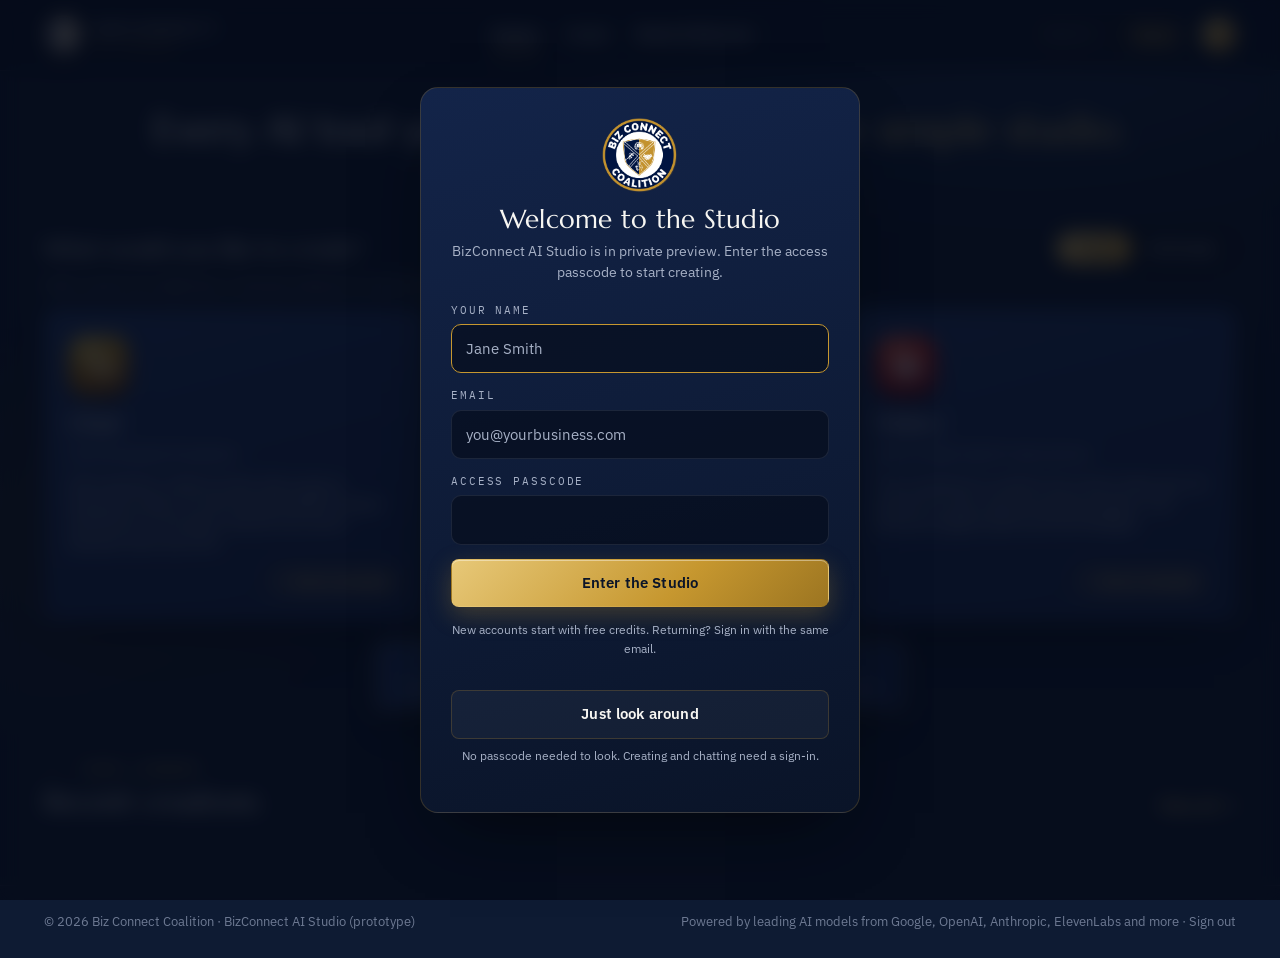
<file: docs/index.html>
<!DOCTYPE html>
<html lang="en">
<head>
<meta charset="utf-8">
<meta name="viewport" content="width=device-width, initial-scale=1">
<title>AI Studio</title>
<meta name="description" content="">
<link rel="preconnect" href="https://fonts.googleapis.com"><link rel="preconnect" href="https://fonts.gstatic.com" crossorigin>
<link rel="stylesheet" href="assets/app.css">
<script src="brand.js"></script>
</head>
<body>
<main>
  <section class="hero wrap">
    <span class="eyebrow" data-brand="hero.eyebrow"></span>
    <h1 data-brand-html="hero.titleHtml"></h1>
    <p class="lead" data-brand="hero.lead"></p>
  </section>

  <section class="wrap">
    <div class="section-head pick-head">
      <h2>What would you like to create?</h2>
      <div class="mode-toggle" id="mode-toggle" role="group" aria-label="How many tools to show"></div>
    </div>
    <p class="hover-hint" id="hover-hint"></p>
    <div class="cards" id="cards"></div>
    <div class="more-tools" id="more-tools"></div>
  </section>

  <section class="wrap" id="recent-wrap" style="margin-top:40px">
    <div class="section-head"><div><span class="eyebrow">Your library</span><h2 style="margin-top:8px">Recent creations</h2></div><a class="linkish" href="account.html#history">View all →</a></div>
    <div class="history" id="recent"></div>
    <p class="muted hidden" id="recent-empty" style="font-size:14px">Nothing yet. Your images, videos, voiceovers and documents will appear here.</p>
  </section>
</main>
<script src="assets/studios.js"></script>
<script src="assets/app.js"></script>
<script src="assets/mic.js"></script>
<script src="assets/controls.js"></script>
<script src="assets/previews.js"></script>
<script src="assets/preview.js"></script>
<script src="assets/home.js"></script>
</body>
</html>
</file>
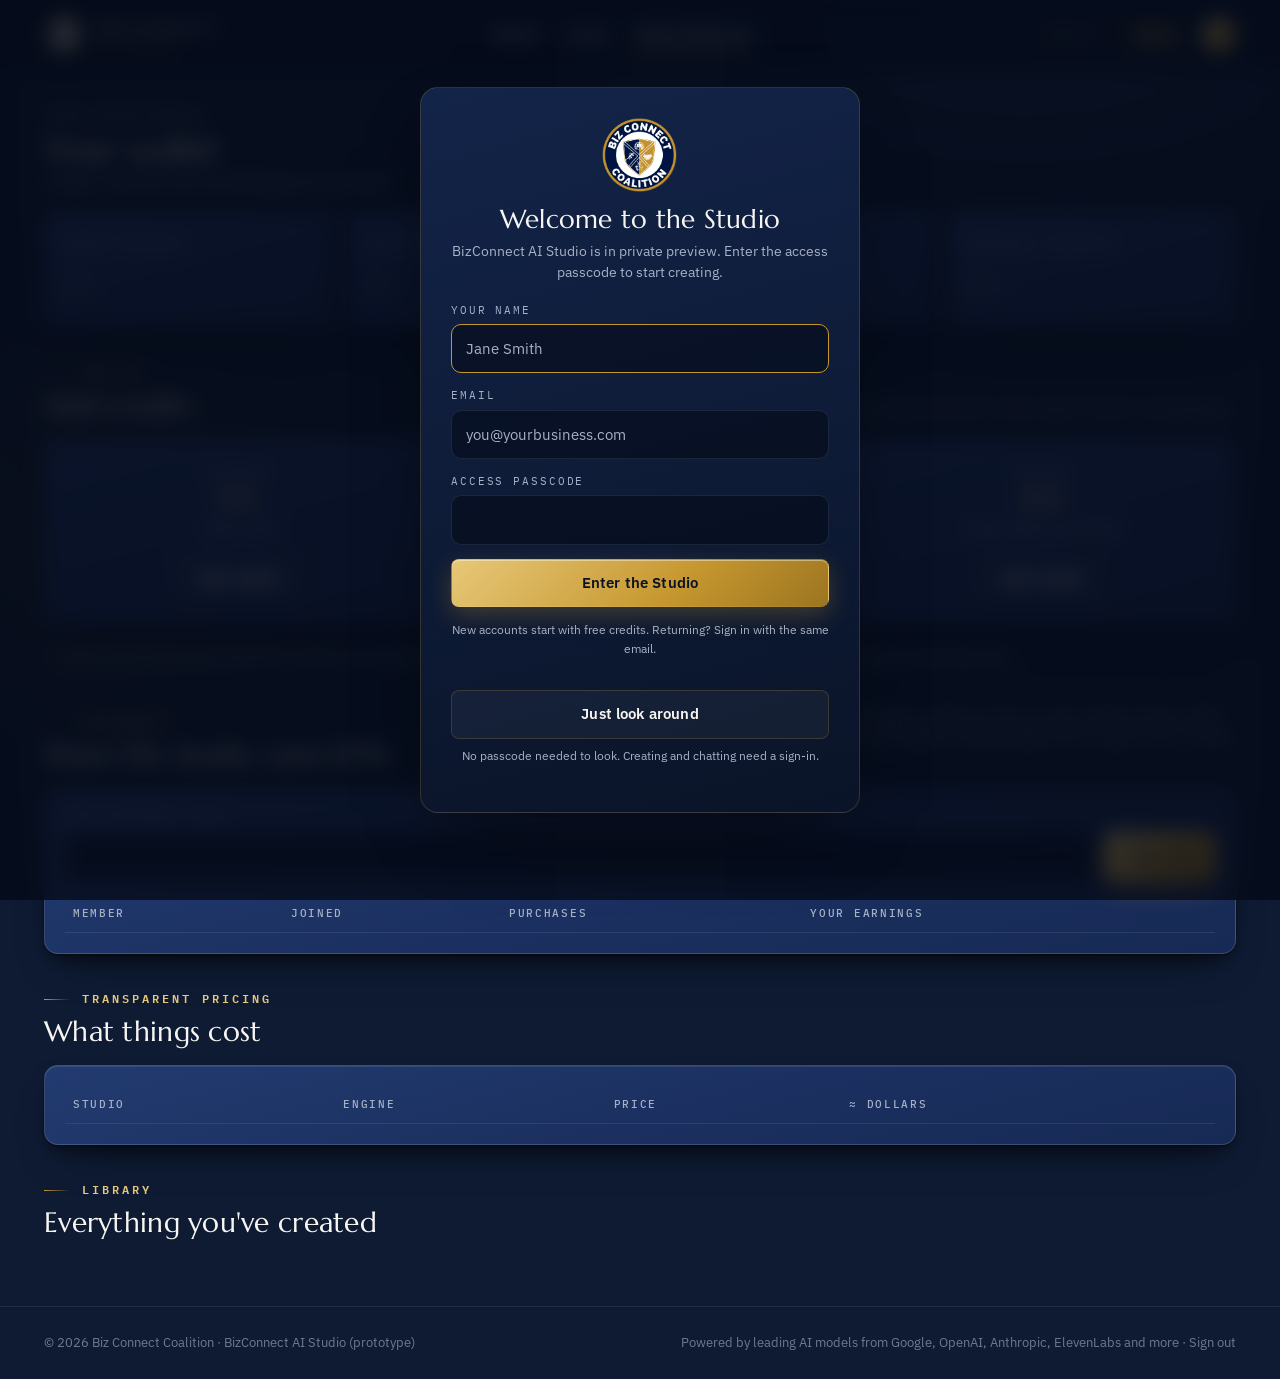
<file: docs/account.html>
<!DOCTYPE html>
<html lang="en">
<head>
<meta charset="utf-8">
<meta name="viewport" content="width=device-width, initial-scale=1">
<title>Wallet &amp; Referrals</title>
<link rel="preconnect" href="https://fonts.googleapis.com"><link rel="preconnect" href="https://fonts.gstatic.com" crossorigin>
<link rel="stylesheet" href="assets/app.css">
<script src="brand.js"></script>
</head>
<body>
<main class="wrap">
  <div class="studio-head"><div><div class="crumbs"><a href="index.html">Studios</a> / Wallet &amp; Referrals</div><h1 id="hello">Your wallet</h1><p class="muted">Credits, referrals and everything you've created.</p></div></div>

  <div class="stats">
    <div class="stat"><span>Credit balance</span><b data-credits>—</b></div>
    <div class="stat"><span>Credits used</span><b id="st-used">—</b></div>
    <div class="stat"><span>People referred</span><b id="st-refs">—</b></div>
    <div class="stat"><span>Referral earnings</span><b id="st-earn">—</b></div>
  </div>

  <div class="section-head" id="topup"><div><span class="eyebrow">Top up</span><h2 style="margin-top:8px">Add credits</h2></div><p class="muted" style="font-size:14px">1 credit = $0.01. Credits never expire and work in every studio. There's no subscription.</p></div>
  <div class="packs">
    <div class="pack"><span class="label">Starter</span><h3>$10</h3><p>1,000 credits</p><button class="btn btn-ghost" data-pack="starter">Add credits</button></div>
    <div class="pack" style="border-color:var(--accent)"><span class="label" style="color:var(--accent-hi)">Most popular</span><h3>$25</h3><p>2,750 credits (10% bonus)</p><button class="btn btn-primary" data-pack="pro">Add credits</button></div>
    <div class="pack"><span class="label">Studio</span><h3>$50</h3><p>6,000 credits (20% bonus)</p><button class="btn btn-ghost" data-pack="studio">Add credits</button></div>
  </div>
  <p class="notice" style="margin-top:12px">Preview mode: these buttons add demo credits so the wallet and referral payouts can be tested. No card is charged. A real checkout (e.g. Stripe) would plug in here.</p>

  <div class="section-head"><div><span class="eyebrow">Referrals</span><h2 style="margin-top:8px">Share the studio, earn <span id="share-pct">10%</span></h2></div><p class="muted" style="font-size:14px;max-width:460px">When someone signs up with your link, you earn a share of every credit pack they buy. You're paid on real purchases only: no pay-to-join, no fees to qualify.</p></div>
  <div class="panel stack">
    <div class="field"><label>Your referral link</label><div class="copybox"><input class="input" id="reflink" readonly><button class="btn btn-primary" id="copyref">Copy link</button></div></div>
    <table class="t"><thead><tr><th>Member</th><th>Joined</th><th>Purchases</th><th>Your earnings</th></tr></thead><tbody id="refrows"></tbody></table>
    <p class="muted hidden" id="ref-empty" style="font-size:14px" data-brand="referral.empty"></p>
  </div>

  <div class="section-head"><div><span class="eyebrow">Transparent pricing</span><h2 style="margin-top:8px">What things cost</h2></div></div>
  <div class="panel"><table class="t"><thead><tr><th>Studio</th><th>Engine</th><th>Price</th><th>≈ Dollars</th></tr></thead><tbody id="prices"></tbody></table></div>

  <div class="section-head" id="history"><div><span class="eyebrow">Library</span><h2 style="margin-top:8px">Everything you've created</h2></div></div>
  <div class="history" id="all"></div>
  <p class="muted hidden" id="all-empty" style="font-size:14px">Nothing yet. Pick a studio to get started.</p>
</main>
<script src="assets/studios.js"></script>
<script src="assets/app.js"></script>
<script src="assets/mic.js"></script>
<script src="assets/account.js"></script>
</body>
</html>
</file>
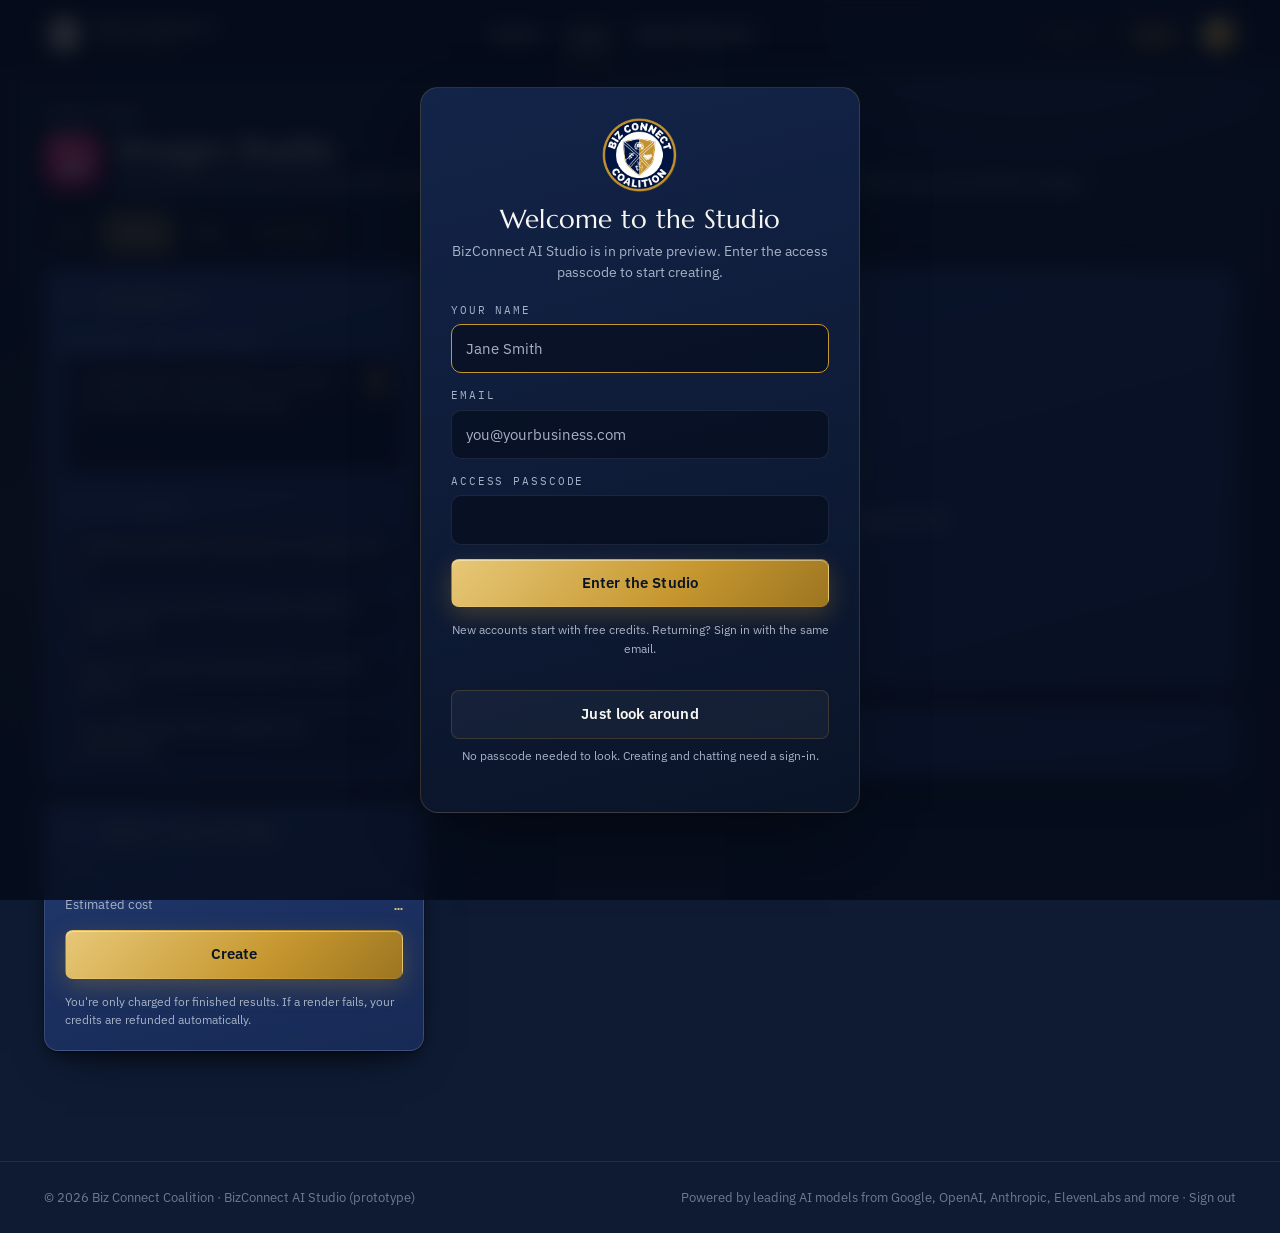
<file: docs/studio.html>
<!DOCTYPE html>
<html lang="en">
<head>
<meta charset="utf-8">
<meta name="viewport" content="width=device-width, initial-scale=1">
<title>Studio</title>
<link rel="preconnect" href="https://fonts.googleapis.com"><link rel="preconnect" href="https://fonts.gstatic.com" crossorigin>
<link rel="stylesheet" href="assets/app.css">
<script src="brand.js"></script>
</head>
<body>
<main class="wrap">
  <div class="studio-head">
    <div>
      <div class="crumbs"><a href="index.html">Studios</a> / <span id="crumb"></span></div>
      <div class="t"><span class="ico" id="s-ico"></span><div><h1 id="s-name"></h1><p class="muted" id="s-tag"></p></div></div>
    </div>
    <div class="seg" id="switcher" aria-label="Switch studio"></div>
  </div>
  <div class="studio-grid">
    <aside>
      <form class="panel stack" id="create">
        <h4>1 · Describe it</h4>
        <div class="field" id="prompt-field"></div>
        <div>
          <span class="label">Try an example</span>
          <div class="chips" id="examples"></div>
        </div>
      </form>
      <div class="panel stack">
        <h4>2 · Choose your options</h4>
        <div id="controls" class="stack"></div>
        <div class="cost-line"><span>Estimated cost</span><span><b id="cost">…</b> <span class="muted" id="cost-usd"></span></span></div>
        <button class="btn btn-primary" id="go" form="create" type="submit">Create</button>
        <p class="muted" style="font-size:12px">You're only charged for finished results. If a render fails, your credits are refunded automatically.</p>
      </div>
    </aside>
    <section>
      <div class="panel stage" id="stage">
        <div class="stage-empty" id="empty"><div><div class="ico" id="empty-ico"></div><p id="empty-msg">Your creation will appear here.</p></div></div>
      </div>
      <div class="panel" id="hist-panel">
        <h4>Your history</h4>
        <div class="history" id="history"></div>
        <p class="muted hidden" id="hist-empty" style="font-size:14px">Nothing here yet. Everything you create in this studio is saved here.</p>
      </div>
    </section>
  </div>
</main>
<script src="assets/studios.js"></script>
<script src="assets/app.js"></script>
<script src="assets/mic.js"></script>
<script src="assets/controls.js"></script>
<script src="assets/studio-page.js"></script>
</body>
</html>
</file>
<file: docs/assets/app.css>
/* ============================================================
   AI STUDIO — shared design system (all brands)
   Colours, fonts and radii come from the active brand's brand.css
   (docs/brands/<id>/brand.css). Never put a brand colour in this file:
   use var(--accent), var(--bg-900), rgba(var(--accent-rgb),.2) etc.
   ============================================================ */
*{margin:0;padding:0;box-sizing:border-box}
html{scroll-behavior:smooth}
body{font-family:var(--sans);background:var(--bg-900);color:var(--text);line-height:1.55;-webkit-font-smoothing:antialiased;min-height:100vh;overflow-x:hidden}
body::before{content:"";position:fixed;inset:0;pointer-events:none;z-index:0;
  background:radial-gradient(55% 40% at 80% 0%,rgba(var(--bg-600-rgb),.55),transparent 70%),radial-gradient(40% 35% at 5% 60%,rgba(var(--accent-rgb),.08),transparent 70%)}
h1,h2,h3{font-family:var(--serif);font-weight:400;line-height:1.12;letter-spacing:.01em}
a{color:inherit;text-decoration:none}
img,video{max-width:100%;display:block}
button,input,textarea,select{font:inherit;color:inherit}
::selection{background:var(--accent);color:var(--bg-950)}
:focus-visible{outline:2px solid var(--accent-hi);outline-offset:3px;border-radius:3px}
.wrap{max-width:var(--maxw);margin:0 auto;padding:0 24px;position:relative;z-index:1}
.hidden{display:none!important}
.muted{color:var(--slate)}
.eyebrow{font-family:var(--mono);font-size:11.5px;font-weight:600;letter-spacing:.26em;text-transform:uppercase;color:var(--accent-hi);display:inline-flex;align-items:center;gap:12px}
.eyebrow::before{content:"";width:26px;height:1px;background:linear-gradient(90deg,var(--accent),transparent)}
.kicker{font-family:var(--serif-2);font-style:italic;font-weight:500;color:var(--accent-hi)}

/* ---------- buttons ---------- */
.btn{display:inline-flex;align-items:center;justify-content:center;gap:9px;font-weight:600;font-size:14.5px;padding:12px 22px;border-radius:8px;cursor:pointer;border:1px solid transparent;transition:transform .25s,box-shadow .25s,background .25s,border-color .25s,opacity .2s;white-space:nowrap;letter-spacing:.01em}
.btn:disabled{opacity:.5;cursor:not-allowed;transform:none!important}
.btn-primary{background:linear-gradient(135deg,var(--accent-hi),var(--accent) 60%,var(--accent-deep));color:var(--bg-950);box-shadow:0 8px 24px rgba(var(--accent-rgb),.28),inset 0 1px 0 rgba(255,255,255,.4)}
.btn-primary:hover:not(:disabled){transform:translateY(-2px);box-shadow:0 14px 34px rgba(var(--accent-rgb),.4)}
.btn-ghost{background:rgba(var(--text-rgb),.04);border-color:var(--line);color:var(--text)}
.btn-ghost:hover:not(:disabled){border-color:var(--accent-hi);background:rgba(var(--accent-rgb),.1)}
.btn-sm{padding:8px 14px;font-size:13px}
.btn svg{width:16px;height:16px}
.linkish{color:var(--accent-hi);font-weight:600;display:inline-flex;align-items:center;gap:6px;cursor:pointer;background:none;border:none}
.linkish:hover{text-decoration:underline}

/* ---------- header ---------- */
header.top{position:sticky;top:0;z-index:40;background:rgba(var(--bg-950-rgb),.82);backdrop-filter:blur(16px) saturate(140%);border-bottom:1px solid var(--line-soft)}
.nav{display:flex;align-items:center;justify-content:space-between;height:70px;gap:18px}
.brand{display:flex;align-items:center;gap:12px}
.brand img{width:40px;height:40px;filter:drop-shadow(0 3px 8px rgba(0,0,0,.4))}
.brand-word{display:flex;flex-direction:column;line-height:1}
.brand-word b{font-family:var(--serif);font-weight:400;font-size:16px;letter-spacing:.14em}
.brand-word span{font-family:var(--mono);font-size:9.5px;letter-spacing:.32em;color:var(--accent);text-transform:uppercase;margin-top:5px}
.nav-links{display:flex;gap:26px}
.nav-links a{font-size:14px;color:var(--text-dim);font-weight:500;position:relative;padding:4px 0}
.nav-links a::after{content:"";position:absolute;left:0;bottom:-3px;width:0;height:1.5px;background:var(--accent-hi);transition:width .3s}
.nav-links a:hover::after,.nav-links a.active::after{width:100%}
.nav-links a.active{color:var(--text)}
.nav-right{display:flex;align-items:center;gap:12px}
.wallet-chip{display:flex;align-items:center;gap:10px;border:1px solid var(--line);border-radius:100px;padding:6px 6px 6px 14px;background:rgba(var(--bg-950-rgb),.6)}
.wallet-chip .lbl{font-family:var(--mono);font-size:10px;letter-spacing:.18em;color:var(--slate);text-transform:uppercase}
.wallet-chip b{font-family:var(--mono);color:var(--accent-hi);font-size:14px}
.wallet-chip a{white-space:nowrap;font-size:12px;font-weight:600;background:rgba(var(--accent-rgb),.16);color:var(--accent-hi);border-radius:100px;padding:5px 11px}
.user-dot{width:34px;height:34px;border-radius:50%;display:grid;place-items:center;background:linear-gradient(135deg,var(--accent-hi),var(--accent-deep));color:var(--bg-950);font-weight:700;font-size:13px;cursor:pointer;border:none}

/* ---------- hero ---------- */
.hero{padding:26px 24px 0;text-align:center}
.hero .eyebrow:empty{display:none}
.hero h1{font-size:clamp(28px,3.2vw,40px);margin:0 0 8px;text-wrap:balance}
.hero .eyebrow + h1{margin-top:10px}
.hero h1 em{font-style:normal;color:var(--accent-hi)}
.hero p.lead{font-size:16px;color:var(--text-dim);max-width:760px;margin:0 auto;text-wrap:balance}
.ask-bar{max-width:760px;margin:30px auto 0;display:flex;gap:10px;background:rgba(var(--bg-950-rgb),.75);border:1px solid var(--line);border-radius:14px;padding:8px;box-shadow:var(--shadow-md)}
.ask-bar input{flex:1;background:none;border:none;outline:none;font-size:16px;padding:10px 12px;color:var(--text)}
.ask-bar input::placeholder{color:var(--slate-dim)}

/* ---------- studio cards ---------- */
.section-head{display:flex;align-items:end;justify-content:space-between;gap:20px;margin:28px 0 18px;flex-wrap:wrap}
.section-head h2{font-size:28px}
.pick-head{align-items:center;margin:20px 0 8px}
.pick-head h2{font-size:22px}
.cards{display:grid;grid-template-columns:repeat(5,1fr);gap:14px;grid-auto-flow:dense}
.card{background:var(--card);border:1px solid var(--card-border,var(--line-soft));box-shadow:var(--shadow-card,none);border-radius:var(--r);padding:20px 18px 18px;cursor:pointer;transition:transform .25s,border-color .25s,box-shadow .25s;position:relative;display:flex;flex-direction:column;gap:10px;min-height:178px;text-align:left}
.card:hover{transform:translateY(-3px);border-color:var(--card-border-hover,var(--line));box-shadow:var(--shadow-card-hover,var(--shadow-md))}
.card.open{border-color:var(--accent);box-shadow:0 0 0 1px var(--accent),var(--shadow-card-hover,var(--shadow-md))}
.card .ico{width:44px;height:44px;border-radius:12px;display:grid;place-items:center;border:1px solid var(--line);background:rgba(var(--accent-rgb),.08);color:var(--accent-hi)}
.card .ico svg{width:22px;height:22px}
/* studio icon tiles: each studio's own color (--h from studios.js); a brand tunes them with --ico-sat (0 grey … 1 vivid) and --ico-l (lightness, 1 = normal) */
.ico.tile,.studio-head .ico.tile{--s:calc(var(--ico-sat,1)*var(--ts,1));--L:calc(var(--ico-l,1)*var(--tl,1));--ico-bg:hsl(calc(var(--h,220) + 3) calc(83%*var(--s)) calc(44%*var(--L)));background-color:hsl(220 50% 35%);width:52px;height:52px;border-radius:15px;color:#fff;
  border:1px solid hsl(calc(var(--h,220) + 8) calc(85%*var(--s)) 72% / .5);
  background:radial-gradient(90% 55% at 30% 0%,rgba(255,255,255,.28),rgba(255,255,255,0) 70%),
    linear-gradient(160deg,hsl(calc(var(--h,220) + 10) calc(88%*var(--s)) calc(51%*var(--L))) 0%,hsl(var(--h,220) calc(80%*var(--s)) calc(39%*var(--L))) 52%,hsl(calc(var(--h,220) - 12) calc(85%*var(--s)) calc(24%*var(--L))) 100%);
  box-shadow:inset 0 1px 0 rgba(255,255,255,.38),inset 0 -10px 16px -10px rgba(0,0,0,.45),0 6px 14px -4px rgba(0,0,0,.55),0 2px 4px rgba(0,0,0,.3)}
.ico.tile svg{width:30px;height:30px;filter:drop-shadow(0 1px 1.5px rgba(0,0,0,.35))}
.art .l{fill:none;stroke:currentColor;stroke-width:1.9;stroke-linecap:round;stroke-linejoin:round}
.art .d{fill:rgba(255,255,255,.3)}
.art .k{fill:#fff}
.art .w{fill:rgba(255,255,255,.85)}
.art .o{opacity:.55}
.art .p{fill:var(--ico-bg)}
@media (forced-colors:active){.art .k,.art .w{fill:CanvasText}.art .d{fill:none}.art .p{fill:Canvas;stroke:Canvas!important}.ico.tile svg{filter:none}.art .o{opacity:1}}
.card h3{font-size:19px;margin-top:4px}
.card p{font-size:13px;color:var(--card-muted,var(--slate));line-height:1.45}
.card .price{margin-top:auto;font-family:var(--mono);font-size:11px;letter-spacing:.06em;color:var(--accent-hi)}
.quick{grid-column:1/-1;background:var(--card);border:1px solid var(--accent);border-radius:var(--r);padding:22px;box-shadow:var(--shadow-card-hover,var(--shadow-lg));animation:drop .3s ease}
@keyframes drop{from{opacity:0;transform:translateY(-6px)}to{opacity:1;transform:none}}
.quick-head{display:flex;justify-content:space-between;align-items:start;gap:16px;margin-bottom:14px;flex-wrap:wrap}
.quick-head h3{font-size:24px}
.quick-head p{color:var(--text-dim);font-size:14px;max-width:640px;margin-top:4px}
.quick-row{display:flex;gap:10px;flex-wrap:wrap}
.quick-row .field{flex:1;min-width:240px}
.chips{display:flex;gap:8px;flex-wrap:wrap;margin-top:12px}
.chip{text-align:left;font-size:12.5px;border:1px solid var(--line-soft);border-radius:100px;padding:6px 12px;color:var(--text-dim);cursor:pointer;background:rgba(var(--bg-950-rgb),.5);transition:.2s}
.chip:hover,.chip.on{border-color:var(--accent);color:var(--accent-glow);background:rgba(var(--accent-rgb),.2)}
.quick-foot{display:flex;justify-content:space-between;align-items:center;margin-top:14px;gap:12px;flex-wrap:wrap;font-size:13px}

/* ---------- Simple / Advanced mode ---------- */
.mode-toggle{display:inline-flex;border:1px solid var(--line);border-radius:100px;padding:3px;background:rgba(var(--ink-rgb),.55)}
.mode-toggle:empty{display:none}
.mode-toggle button{border:none;background:none;color:var(--text-dim);font:600 13px var(--sans);padding:7px 16px;border-radius:100px;cursor:pointer;transition:background .2s,color .2s}
.mode-toggle button.on{background:linear-gradient(135deg,var(--accent-hi),var(--accent));color:var(--bg-950)}
.mode-toggle button:not(.on):hover{color:var(--accent-hi)}
.cards.simple{grid-template-columns:repeat(var(--simple-cols,3),1fr);gap:18px}
.cards.simple .card{min-height:230px;padding:26px 24px 22px}
.cards.simple .card h3{font-size:24px}
.cards.simple .card .ico{width:60px;height:60px;border-radius:17px}
.cards.simple .card .ico svg{width:36px;height:36px}
.card-blurb{color:var(--text-dim)!important;font-size:13.5px!important}
.more-tools{display:flex;justify-content:center;margin-top:18px}
.more-tools:empty{display:none}
.more-btn{white-space:normal;text-align:center;flex-direction:column;gap:3px;max-width:100%;padding:13px 26px;border-color:var(--accent)}
.more-btn small{font-weight:400;font-size:12px;color:var(--card-muted,var(--slate))}
.btn.more-btn{background:var(--card);box-shadow:var(--shadow-card,none)}
.more-btn:hover{box-shadow:var(--shadow-card-hover,none)}
.seg .seg-more{border-style:dashed;color:var(--accent-hi)}
.engine-pick label .opt{text-transform:none;letter-spacing:0;font-family:var(--sans);font-size:12px;color:var(--card-muted,var(--slate))}
.engine-pick select.input{font-size:14px}
.engine-pick small{font-size:12px;line-height:1.4}

/* ---------- example previews on the studio cards (assets/preview.js) ---------- */
.card{position:relative}
.card-hit{all:unset;cursor:pointer;font:inherit;color:inherit}
.card-hit::after{content:"";position:absolute;inset:0;border-radius:var(--r);z-index:1}  /* whole card is clickable */
.card-hit:focus-visible{outline:none}
.card:has(.card-hit:focus-visible){outline:2px solid var(--accent-hi);outline-offset:3px}
.card .ex-btn{position:relative;z-index:2}
.hover-hint{font-size:13px;color:var(--slate);margin:0 0 12px}
.hover-hint:empty{display:none}
.ex-btn.big{font-size:13px;padding:8px 14px 8px 11px}
.pv-ai{position:absolute;left:8px;top:8px;font:600 10px var(--sans);letter-spacing:.04em;color:#fff;background:rgba(0,0,0,.55);border-radius:4px;padding:2px 6px}
.pv-vctl{position:absolute;right:8px;bottom:8px;display:flex;gap:6px}
.pv-vctl .pv-sound{position:static}
.pv-pause{width:34px;height:34px;border-radius:50%;display:grid;place-items:center;background:rgba(0,0,0,.6);border:1px solid rgba(255,255,255,.25);color:#fff;cursor:pointer}
.pv-pause svg{width:14px;height:14px}
.pv-note{font-size:11px;color:var(--slate-dim);margin-right:auto;align-self:center;line-height:1.3}
body.pv-open .guide,body.pv-open .guide-tab{opacity:0!important;pointer-events:none!important;transition:opacity .2s}
.pv:focus{outline:none}
.card-foot{margin-top:auto;display:flex;align-items:center;justify-content:space-between;gap:8px}
.card-foot .price{margin-top:0}
.ex-btn{display:inline-flex;align-items:center;gap:5px;font:600 11.5px var(--sans);color:var(--accent-hi);background:rgba(var(--accent-rgb),.1);border:1px solid var(--line);border-radius:100px;padding:5px 10px 5px 8px;cursor:pointer;transition:background .2s,border-color .2s;flex:none}
.ex-btn svg{width:11px;height:11px}
.ex-btn:hover,.ex-btn:focus-visible{background:rgba(var(--accent-rgb),.22);border-color:var(--accent-hi);color:var(--accent-glow)}
@media (pointer:coarse){.ex-btn{padding:9px 14px 9px 11px;font-size:12.5px}}
.pv{position:fixed;z-index:85;width:380px;max-width:calc(100vw - 16px);max-height:calc(100vh - 16px);overflow:auto;background:linear-gradient(170deg,var(--bg-800),var(--bg-950));border:1px solid var(--accent);border-radius:16px;box-shadow:0 30px 70px -20px rgba(0,0,0,.75),0 0 0 4px rgba(var(--accent-rgb),.07);opacity:0;transform-origin:0 0;transform:translateY(6px) scale(calc(var(--pvs,1)*.98));transition:opacity .2s ease,transform .2s ease}
.pv.in{opacity:1;transform:scale(var(--pvs,1))}
.pv[hidden]{display:none}
.pv-head{display:flex;align-items:center;gap:9px;padding:12px 14px;border-bottom:1px solid var(--line-soft);background:rgba(var(--accent-rgb),.07)}
.pv-head b{font-family:var(--serif);font-weight:400;font-size:17px;color:var(--text)}
.pv-tag{font:600 10px var(--mono);letter-spacing:.16em;text-transform:uppercase;color:var(--bg-950);background:var(--accent-hi);border-radius:4px;padding:2px 7px}
.pv-x{margin-left:auto;background:none;border:none;color:var(--slate);font-size:24px;line-height:1;cursor:pointer;min-width:34px;min-height:34px;border-radius:8px}
.pv-x:hover{color:var(--text)}
.pv-body{padding:12px 14px 4px;display:flex;flex-direction:column;gap:6px}
.pv-step{font:600 10.5px var(--mono);letter-spacing:.16em;text-transform:uppercase;color:var(--slate);margin-top:4px}
.pv-prompt{font-size:13.5px;line-height:1.5;color:var(--text-dim);background:rgba(var(--ink-rgb),.7);border:1px solid var(--line-soft);border-radius:10px;padding:9px 11px}
.pv-result{color:var(--text);border-color:var(--line)}
.pv-chat{display:flex;flex-direction:column;gap:7px}
.pv-bubble{max-width:90%;font-size:13px;line-height:1.5;padding:8px 11px;border-radius:12px}
.pv-bubble.me{align-self:flex-end;background:linear-gradient(135deg,var(--accent-hi),var(--accent));color:var(--bg-950);border-bottom-right-radius:3px;font-weight:500}
.pv-bubble.ai{align-self:flex-start;background:var(--text);color:var(--bg-900);border-bottom-left-radius:3px}
.pv-media{position:relative;border-radius:10px;overflow:hidden;border:1px solid var(--line-soft);background:rgba(var(--ink-rgb),.9);aspect-ratio:16/10}
.pv-media img,.pv-media video{width:100%;height:100%;object-fit:cover;display:block}
.pv-sound{display:inline-flex;align-items:center;gap:6px;font:600 12px var(--sans);color:var(--text);background:rgba(0,0,0,.6);border:1px solid rgba(255,255,255,.25);border-radius:100px;padding:6px 11px;cursor:pointer}
.pv-sound svg{width:15px;height:15px}
.pv-sound[aria-pressed="true"]{background:var(--accent);color:var(--bg-950);border-color:transparent}
.pv-audio{display:flex;align-items:center;gap:12px;background:rgba(var(--ink-rgb),.7);border:1px solid var(--line-soft);border-radius:10px;padding:10px 12px}
.pv-play{width:42px;height:42px;flex:none;border-radius:50%;border:none;cursor:pointer;display:grid;place-items:center;background:linear-gradient(135deg,var(--accent-hi),var(--accent));color:var(--bg-950)}
.pv-play svg{width:18px;height:18px}
.pv-bars{flex:1;display:flex;align-items:center;gap:3px;height:34px}
.pv-bars i{flex:1;border-radius:2px;background:rgba(var(--accent-hi-rgb),.45);height:30%}
.pv-bars i:nth-child(3n){height:65%}.pv-bars i:nth-child(4n+1){height:45%}.pv-bars i:nth-child(5n+2){height:85%}.pv-bars i:nth-child(7n){height:55%}
.pv-audio.on .pv-bars i{animation:pvbar .9s ease-in-out infinite alternate;background:var(--accent-hi)}
.pv-audio.on .pv-bars i:nth-child(2n){animation-delay:-.3s}.pv-audio.on .pv-bars i:nth-child(3n){animation-delay:-.6s}
@keyframes pvbar{from{transform:scaleY(.4)}to{transform:scaleY(1.15)}}
.pv-slides{display:grid;grid-template-columns:repeat(3,1fr);gap:6px}
.pv-slide{aspect-ratio:16/10;border-radius:6px;padding:6px 7px;background:linear-gradient(160deg,var(--bg-700),var(--bg-950));border:1px solid var(--line);overflow:hidden;display:flex;flex-direction:column;gap:2px}
.pv-slide span{font:600 7px var(--mono);color:var(--accent);letter-spacing:.15em}
.pv-slide b{font-family:var(--serif);font-weight:400;font-size:9.5px;line-height:1.15;color:var(--text)}
.pv-slide ul{padding-left:9px;font-size:7px;line-height:1.3;color:var(--text-dim)}
.pv-piece{background:rgba(var(--ink-rgb),.7);border:1px solid var(--line-soft);border-radius:10px;padding:8px 11px}
.pv-piece b{font:600 10.5px var(--mono);letter-spacing:.12em;text-transform:uppercase;color:var(--accent-hi)}
.pv-piece p{font-size:12.5px;line-height:1.45;color:var(--text-dim);margin-top:3px}
.pv-kit{display:grid;grid-template-columns:96px 1fr;gap:12px;align-items:center;background:rgba(var(--ink-rgb),.7);border:1px solid var(--line-soft);border-radius:10px;padding:10px}
.pv-kit img{width:96px;height:96px;object-fit:cover;border-radius:8px;background:#fff}
.pv-kit b{font-family:var(--serif);font-weight:400;font-size:17px;color:var(--text)}
.pv-kit p{font-size:12.5px;color:var(--text-dim);margin:2px 0 8px}
.pv-sw{display:flex;gap:5px}.pv-sw i{width:22px;height:22px;border-radius:5px;border:1px solid rgba(255,255,255,.15)}
.pv-detail{font-size:12px;color:var(--slate);margin-top:2px}
.pv-missing{display:grid;place-items:center}
.pv-missing img,.pv-missing video,.pv-missing audio{display:none}
.pv-media.pv-missing::after,.pv-audio.pv-missing .pv-bars::after{content:"Example coming soon";font-size:12.5px;color:var(--slate)}
.pv-foot{padding:10px 14px 14px;display:flex;justify-content:flex-end;gap:10px}
.pv{overscroll-behavior:contain}
.pv-back{position:fixed;inset:0;z-index:84;background:rgba(var(--overlay-rgb),.55)}
.pv-back[hidden]{display:none}
body.pv-lock{overflow:hidden}
@media (pointer:coarse){.pv-x{min-width:44px;min-height:44px}.pv-try{min-height:44px}.pv-pause{width:44px;height:44px}}
.pv.sheet{left:8px!important;right:8px;top:auto!important;bottom:8px;width:auto;max-width:none;max-height:82vh;border-radius:16px;transform-origin:50% 100%}
@media (prefers-reduced-motion:reduce){.pv{transition:none}.pv-audio.on .pv-bars i{animation:none}}

/* ---------- form fields ---------- */
.field{display:flex;flex-direction:column;gap:6px}
.field label,.label{font-family:var(--mono);font-size:10.5px;letter-spacing:.18em;text-transform:uppercase;color:var(--slate)}
.input,textarea.input,select.input{width:100%;background:rgba(var(--ink-rgb),.7);border:1px solid var(--line-soft);border-radius:10px;padding:12px 14px;font-size:15px;color:var(--text);outline:none;transition:border-color .2s}
.input:focus{border-color:var(--accent)}
.input::placeholder{color:var(--slate);opacity:1}
textarea.input{resize:vertical;min-height:96px;line-height:1.5}
select.input{appearance:none;background-image:linear-gradient(45deg,transparent 50%,var(--accent) 50%),linear-gradient(135deg,var(--accent) 50%,transparent 50%);background-position:calc(100% - 18px) 52%,calc(100% - 13px) 52%;background-size:5px 5px;background-repeat:no-repeat;padding-right:36px}
.seg{display:flex;flex-wrap:wrap;gap:6px}
.seg button{border:1px solid var(--line-soft);background:rgba(var(--ink-rgb),.6);border-radius:8px;padding:8px 12px;font-size:13px;cursor:pointer;color:var(--text-dim)}
.seg button.on{border-color:var(--accent-hi);color:var(--accent-glow);background:rgba(var(--accent-rgb),.24);box-shadow:inset 0 0 0 1px var(--accent),0 2px 8px -2px rgba(0,0,0,.5)}

/* ---------- engines ---------- */
.engines{display:grid;gap:8px}
.engine{display:grid;grid-template-columns:auto 1fr auto;gap:12px;align-items:center;border:1px solid var(--line-soft);border-radius:10px;padding:11px 13px;cursor:pointer;background:rgba(var(--ink-rgb),.55);transition:.2s;text-align:left}
.engine:hover{border-color:var(--line)}
.engine.on{border-color:var(--accent);background:rgba(var(--accent-rgb),.16);box-shadow:inset 0 0 0 1px var(--accent)}
.engine .dot{width:14px;height:14px;border-radius:50%;border:2px solid var(--slate-dim)}
.engine.on .dot{border-color:var(--accent);background:radial-gradient(circle,var(--accent-hi) 40%,transparent 45%)}
.engine b{font-size:14px;display:block}
.engine small{color:var(--card-muted,var(--slate));font-size:12px}
.engine .cost{font-family:var(--mono);font-size:12px;color:var(--accent-hi);text-align:right}
.tier{font-family:var(--mono);font-size:9.5px;letter-spacing:.14em;text-transform:uppercase;border-radius:4px;padding:2px 6px;margin-left:6px;vertical-align:2px}
.tier.fast{background:rgba(95,185,138,.14);color:var(--tier-fast-text,var(--green))}
.tier.balanced{background:rgba(var(--slate-rgb),.15);color:var(--text-dim)}
.tier.premium{background:rgba(var(--accent-rgb),.16);color:var(--accent-glow)}

/* ---------- studio page ---------- */
.studio-head{padding:34px 0 18px;display:flex;justify-content:space-between;align-items:end;gap:20px;flex-wrap:wrap}
.studio-head .t{display:flex;align-items:center;gap:16px}
.studio-head .ico{width:54px;height:54px;border-radius:14px;display:grid;place-items:center;border:1px solid var(--line);background:rgba(var(--accent-rgb),.08);color:var(--accent-hi)}
.studio-head .ico svg{width:26px;height:26px}
.studio-head .ico.tile{width:58px;height:58px;border-radius:16px}
.studio-head .ico.tile svg{width:34px;height:34px}
.studio-head h1{font-size:34px}
.crumbs{font-size:13px;color:var(--slate);margin-bottom:6px}
.crumbs a:hover{color:var(--accent-hi)}
.studio-grid{display:grid;grid-template-columns:380px 1fr;gap:20px;align-items:start;padding-bottom:60px}
.panel{background:var(--card);border:1px solid var(--card-border,var(--line-soft));box-shadow:var(--shadow-card,none);border-radius:var(--r);padding:20px}
.panel + .panel{margin-top:16px}
.panel h4{font-family:var(--mono);font-size:11px;letter-spacing:.2em;text-transform:uppercase;color:var(--accent-hi);margin-bottom:12px;font-weight:600}
.stack{display:flex;flex-direction:column;gap:14px}
details.adv{border-top:1px solid var(--line-soft);padding-top:12px}
details.adv summary{cursor:pointer;font-size:13px;color:var(--accent-hi);font-weight:600;list-style:none}
details.adv summary::before{content:"+ "}
details.adv[open] summary::before{content:"− "}
details.adv .stack{margin-top:12px}
.cost-line{display:flex;justify-content:space-between;align-items:center;font-size:13px;color:var(--slate);border-top:1px solid var(--line-soft);padding-top:12px}
.cost-line b{font-family:var(--mono);color:var(--accent-hi);font-size:15px}
.stage{min-height:420px;display:flex;flex-direction:column}
.stage-empty{flex:1;display:grid;place-items:center;text-align:center;color:var(--slate);padding:40px}
.stage-empty .ico{width:64px;height:64px;margin:0 auto 14px;border-radius:50%;display:grid;place-items:center;border:1px dashed var(--line);color:var(--accent)}
.stage-empty .ico svg{width:28px;height:28px}
.drop{border:1px dashed var(--line);border-radius:10px;padding:14px;text-align:center;font-size:13px;color:var(--slate);cursor:pointer;position:relative}
.drop img{max-height:120px;margin:0 auto 8px;border-radius:8px}
.drop input{position:absolute;inset:0;opacity:0;cursor:pointer}

/* ---------- outputs ---------- */
.out{display:flex;flex-direction:column;gap:14px}
.out-meta{display:flex;justify-content:space-between;align-items:center;gap:10px;font-size:12.5px;color:var(--slate);flex-wrap:wrap}
.out-meta .actions{display:flex;gap:8px}
.out-img{display:grid;gap:12px;grid-template-columns:repeat(auto-fit,minmax(220px,1fr))}
.out-img img{border-radius:10px;border:1px solid var(--line-soft);width:100%}
.out video{width:100%;border-radius:10px;border:1px solid var(--line-soft);background:#000}
.out audio{width:100%}
.out-text{background:rgba(var(--ink-rgb),.6);border:1px solid var(--line-soft);border-radius:10px;padding:18px 20px;font-size:15px;line-height:1.65;white-space:pre-wrap}
.out-text h1,.out-text h2,.out-text h3{font-family:var(--sans);font-weight:600;font-size:16px;margin:12px 0 4px;color:var(--accent-hi)}
.progress{display:flex;align-items:center;gap:14px;padding:18px;border:1px solid var(--line-soft);border-radius:10px;background:rgba(var(--ink-rgb),.5)}
.spinner{width:22px;height:22px;border-radius:50%;border:2.5px solid rgba(var(--accent-rgb),.25);border-top-color:var(--accent-hi);animation:spin .9s linear infinite;flex:none}
@keyframes spin{to{transform:rotate(360deg)}}
.progress small{display:block;color:var(--slate);font-size:12px}
.err{border:1px solid rgba(224,119,107,.4);background:rgba(224,119,107,.08);color:#F3B7AE;border-radius:10px;padding:12px 14px;font-size:14px}

/* chat thread */
.thread{display:flex;flex-direction:column;gap:12px;max-height:540px;overflow-y:auto;padding-right:4px}
.msg{max-width:86%;padding:12px 15px;border-radius:12px;font-size:15px;line-height:1.55;white-space:pre-wrap}
.msg.me{align-self:flex-end;background:rgba(var(--accent-rgb),.14);border:1px solid var(--line)}
.msg.ai{align-self:flex-start;background:rgba(var(--ink-rgb),.7);border:1px solid var(--line-soft)}
.composer{display:flex;gap:10px;margin-top:14px}
.composer textarea{min-height:52px}

/* deck */
.slides{display:grid;gap:12px;grid-template-columns:repeat(auto-fill,minmax(260px,1fr))}
.slide{aspect-ratio:16/9;border-radius:10px;padding:16px 18px;background:linear-gradient(160deg,var(--bg-700),var(--bg-950));border:1px solid var(--line);display:flex;flex-direction:column;gap:6px;overflow:hidden;position:relative}
.slide::after{content:"";position:absolute;left:18px;right:18px;bottom:10px;height:1px;background:linear-gradient(90deg,var(--accent),transparent)}
.slide .n{font-family:var(--mono);font-size:10px;color:var(--accent);letter-spacing:.2em}
.slide h5{font-family:var(--serif);font-size:16px;font-weight:400;line-height:1.2}
.slide ul{padding-left:16px;font-size:11.5px;color:var(--text-dim)}

/* brand kit */
.swatches{display:flex;gap:10px;flex-wrap:wrap}
.sw{width:92px;border-radius:10px;overflow:hidden;border:1px solid var(--line-soft);font-family:var(--mono);font-size:10.5px}
.sw div{height:58px}
.sw span{display:block;padding:6px 8px;background:rgba(var(--ink-rgb),.8)}
.kit-grid{display:grid;grid-template-columns:200px 1fr;gap:16px}

/* history */
.history{display:grid;grid-template-columns:repeat(auto-fill,minmax(150px,1fr));gap:10px}
.h-item{border:1px solid var(--line-soft);border-radius:10px;overflow:hidden;cursor:pointer;background:rgba(var(--ink-rgb),.6);transition:border-color .2s;text-align:left}
.h-item:hover{border-color:var(--accent)}
.h-item .th{aspect-ratio:1;background:rgba(var(--ink-rgb),.9);display:grid;place-items:center;color:var(--accent);overflow:hidden}
.h-item .th img,.h-item .th video{width:100%;height:100%;object-fit:cover}
.h-item .th svg{width:26px;height:26px}
.h-item p{font-size:11.5px;color:var(--slate);padding:7px 9px;white-space:nowrap;overflow:hidden;text-overflow:ellipsis}

/* ---------- gate / modal ---------- */
.overlay{position:fixed;inset:0;z-index:80;background:rgba(var(--overlay-rgb),.78);backdrop-filter:blur(10px);display:grid;place-items:center;padding:20px}
.modal{width:min(440px,100%);background:linear-gradient(165deg,var(--bg-800),var(--bg-950));border:1px solid var(--line);border-radius:18px;padding:30px;box-shadow:var(--shadow-lg);text-align:center}
.modal img.crest{width:76px;margin:0 auto 12px}
.modal h2{font-size:26px;margin-bottom:6px}
.modal p{color:var(--slate);font-size:14px;margin-bottom:18px}
.modal .stack{text-align:left}

/* ---------- account ---------- */
.stats{display:grid;grid-template-columns:repeat(4,1fr);gap:14px}
.stat{background:var(--card);border:1px solid var(--card-border,var(--line-soft));box-shadow:var(--shadow-card,none);border-radius:var(--r);padding:18px}
.stat span{font-family:var(--mono);font-size:10.5px;letter-spacing:.18em;text-transform:uppercase;color:var(--slate)}
.stat b{display:block;font-family:var(--serif);font-weight:400;font-size:30px;color:var(--accent-hi);margin-top:6px}
.packs{display:grid;grid-template-columns:repeat(3,1fr);gap:14px}
.pack{background:var(--card);border:1px solid var(--card-border,var(--line-soft));box-shadow:var(--shadow-card,none);border-radius:var(--r);padding:20px;text-align:center}
.pack h3{font-size:26px;color:var(--accent-hi)}
.pack p{color:var(--card-muted,var(--slate));font-size:13px;margin:6px 0 14px}
table.t{width:100%;border-collapse:collapse;font-size:14px}
table.t th,table.t td{text-align:left;padding:10px 8px;border-bottom:1px solid var(--line-soft)}
table.t th{font-family:var(--mono);font-size:10.5px;letter-spacing:.16em;text-transform:uppercase;color:var(--slate);font-weight:500}
.copybox{display:flex;gap:8px}
.notice{font-size:12.5px;color:var(--slate);border:1px dashed var(--line-soft);border-radius:10px;padding:10px 12px}

/* ---------- footer ---------- */
footer.bot{border-top:1px solid var(--line-soft);margin-top:50px;padding:26px 0;font-size:12.5px;color:var(--slate-dim)}
footer.bot .wrap{display:flex;justify-content:space-between;gap:16px;flex-wrap:wrap}

/* ---------- the guide: floating helper (BRAND.guide). Full-size figure, or .compact round avatar ---------- */
.guide{
  position:fixed;right:26px;bottom:24px;z-index:80;
  display:flex;flex-direction:column;align-items:flex-end;
  opacity:0;transform:translateY(30px) scale(.92);pointer-events:none;
  transition:opacity .7s cubic-bezier(.2,.8,.3,1),transform .7s cubic-bezier(.2,1.3,.4,1);
}
/* settled state must be transform-free: a transform would become the containing block for the fixed chat panel */
.guide.in{opacity:1;transform:none;pointer-events:auto}
.guide.bye{opacity:0;transform:translateY(30px) scale(.9);pointer-events:none}
.guide-figure{position:relative;width:190px;height:320px;cursor:pointer;animation:guide-bob 5.5s ease-in-out infinite}
.guide-figure:focus-visible{outline:2px solid var(--accent-hi);outline-offset:4px;border-radius:12px}
.guide-img{position:absolute;inset:0;width:100%;height:100%;object-fit:contain;object-position:bottom;opacity:0;transition:opacity 1.1s ease;filter:drop-shadow(0 16px 26px rgba(0,0,0,.5))}
.guide-img.on{opacity:1}
@keyframes guide-bob{0%,100%{transform:translateY(0)}50%{transform:translateY(-7px)}}
.guide-bubble{
  max-width:250px;margin-bottom:12px;margin-right:8px;position:relative;cursor:pointer;
  background:var(--text);color:var(--bg-900);
  font-size:13.5px;line-height:1.45;padding:12px 15px;border-radius:14px 14px 3px 14px;
  box-shadow:0 14px 34px rgba(0,0,0,.4);border:1px solid rgba(var(--accent-rgb),.5);
  opacity:0;transform:translateY(8px) scale(.96);transform-origin:bottom right;
  transition:opacity .4s ease,transform .4s cubic-bezier(.2,1.2,.4,1);pointer-events:none;
}
.guide-bubble.show{opacity:1;transform:translateY(0) scale(1);pointer-events:auto}
.guide-bubble::after{content:"";position:absolute;bottom:-7px;right:22px;width:12px;height:12px;background:var(--text);border-right:1px solid rgba(var(--accent-rgb),.5);border-bottom:1px solid rgba(var(--accent-rgb),.5);transform:rotate(45deg)}
/* the X is always visible (not hover-only) so it works on phones too */
.guide-close{
  position:absolute;bottom:292px;right:4px;z-index:3;width:26px;height:26px;border-radius:50%;
  background:var(--bg-800);color:var(--text-dim);border:1px solid var(--line);
  font-size:16px;line-height:1;cursor:pointer;opacity:.8;transition:opacity .3s,color .3s,border-color .3s;
  display:flex;align-items:center;justify-content:center;padding:0;box-shadow:0 4px 12px rgba(0,0,0,.35);
}
.guide-close::after{content:"";position:absolute;inset:-8px;border-radius:50%}
.guide:hover .guide-close,.guide-close:focus-visible{opacity:1}
.guide-close:hover{color:var(--text);border-color:var(--accent)}
.guide-figure.chatting{animation:none;transform:scale(.92);transition:transform .4s}
.guide-go{display:inline-block;margin-top:8px;font-size:13px;font-weight:600;color:var(--bg-950);background:var(--accent-hi);border-radius:100px;padding:5px 12px}
/* small tab to bring the guide back after it's been closed */
.guide-tab{
  position:fixed;right:18px;bottom:18px;z-index:79;display:flex;align-items:center;gap:8px;
  background:var(--bg-800);border:1px solid var(--accent);color:var(--text);font-weight:600;font-size:13px;
  border-radius:100px;padding:5px 14px 5px 5px;cursor:pointer;box-shadow:var(--shadow-md);
  opacity:0;transform:translateY(10px);pointer-events:none;transition:opacity .35s,transform .35s;
}
.guide-tab img{width:30px;height:30px;border-radius:50%;object-fit:cover;object-position:top}
.guide-tab.show{opacity:1;transform:none;pointer-events:auto}
.guide-tab:hover{border-color:var(--accent-hi)}

/* compact guide (brand has no full-body poses): a round avatar button with the same bubble and chat */
.guide.compact .guide-figure{width:76px;height:76px;border-radius:50%;overflow:hidden;border:2px solid var(--accent);background:var(--bg-800);box-shadow:var(--shadow-md);animation-duration:7s}
.guide.compact .guide-img{object-fit:cover;object-position:center;filter:none}
.guide-initial{display:grid;place-items:center;width:100%;height:100%;font:500 30px var(--serif);color:var(--accent-hi)}
.guide.compact .guide-close{bottom:60px;right:-8px}
.guide.compact .guide-chat{right:26px;bottom:112px}

/* ---------- guide chat panel ---------- */
.guide-chat{
  position:fixed;bottom:24px;right:236px;width:350px;max-width:calc(100vw - 40px);
  background:linear-gradient(170deg,var(--bg-800),var(--bg-950));
  border:1px solid var(--accent);border-radius:16px;overflow:hidden;
  box-shadow:0 30px 70px -20px rgba(0,0,0,.7),0 0 0 4px rgba(var(--accent-rgb),.08);
  opacity:0;transform:translateY(16px) scale(.96);transform-origin:bottom right;
  pointer-events:none;transition:opacity .35s ease,transform .35s cubic-bezier(.2,1.1,.4,1);
  display:flex;flex-direction:column;
}
.guide-chat.open{opacity:1;transform:translateY(0) scale(1);pointer-events:auto}
.ac-head{display:flex;align-items:center;gap:9px;padding:13px 16px;background:rgba(var(--accent-rgb),.1);border-bottom:1px solid var(--line)}
.ac-head b{font-family:var(--serif);font-weight:400;font-size:16px;letter-spacing:.06em;color:var(--text)}
.ac-head .ac-sub{font-family:var(--mono);font-size:10px;letter-spacing:.16em;text-transform:uppercase;color:var(--accent-hi)}
.ac-dot{width:8px;height:8px;border-radius:50%;background:var(--green);box-shadow:0 0 0 0 rgba(95,185,138,.6);animation:acpulse 2.2s infinite;flex:none}
@keyframes acpulse{0%{box-shadow:0 0 0 0 rgba(95,185,138,.5)}70%{box-shadow:0 0 0 9px rgba(95,185,138,0)}100%{box-shadow:0 0 0 0 rgba(95,185,138,0)}}
.ac-close{margin-left:auto;background:none;border:none;color:var(--slate);font-size:20px;line-height:1;cursor:pointer;padding:2px 4px;transition:color .25s}
.ac-close:hover{color:var(--text)}
.ac-msgs{padding:14px;display:flex;flex-direction:column;gap:9px;max-height:320px;overflow-y:auto;scrollbar-width:thin;scrollbar-color:var(--bg-600) transparent}
.guide-chat.open~.guide-bubble{display:none!important}
.ac-msg{max-width:86%;padding:9px 13px;border-radius:13px;font-size:13.5px;line-height:1.5;animation:acmsg .3s ease both;white-space:pre-wrap}
@keyframes acmsg{from{opacity:0;transform:translateY(6px)}to{opacity:1;transform:translateY(0)}}
.ac-msg.bot{align-self:flex-start;background:var(--text);color:var(--bg-900);border-bottom-left-radius:4px}
.ac-msg.user{align-self:flex-end;background:linear-gradient(135deg,var(--accent-hi),var(--accent));color:var(--bg-950);border-bottom-right-radius:4px;font-weight:500}
.ac-msg.typing{display:flex;gap:4px;padding:12px 14px}
.ac-msg.typing span{width:6px;height:6px;border-radius:50%;background:var(--bg-600);animation:acdot 1.2s infinite}
.ac-msg.typing span:nth-child(2){animation-delay:.15s}
.ac-msg.typing span:nth-child(3){animation-delay:.3s}
@keyframes acdot{0%,60%,100%{transform:translateY(0);opacity:.5}30%{transform:translateY(-4px);opacity:1}}
.ac-chips{display:flex;flex-wrap:wrap;gap:6px;padding:0 14px 10px}
.ac-chip{font-family:var(--mono);font-size:11px;letter-spacing:.02em;color:var(--accent-hi);background:rgba(var(--accent-rgb),.1);border:1px solid var(--line);border-radius:100px;padding:6px 12px;cursor:pointer;transition:.25s;text-align:left}
.ac-chip:hover{background:rgba(var(--accent-rgb),.22);color:var(--accent-glow)}
.ac-input{display:flex;align-items:center;gap:6px;padding:10px 12px;border-top:1px solid var(--line-soft);background:rgba(var(--bg-950-rgb),.6)}
.ac-input .mic-wrap{flex:1}
.ac-input input{flex:1;background:rgba(var(--text-rgb),.06);border:1px solid var(--line-soft);border-radius:100px;color:var(--text);font-family:var(--sans);font-size:13.5px;padding:9px 15px;outline:none;transition:border-color .25s;width:100%}
.ac-input input:focus{border-color:var(--accent)}
.ac-input input::placeholder{color:var(--slate-dim)}
.ac-input .mic-btn{width:30px;height:30px;right:4px}
.ac-send{width:36px;height:36px;flex:none;border-radius:50%;cursor:pointer;display:flex;align-items:center;justify-content:center;transition:.25s;padding:0;background:linear-gradient(135deg,var(--accent-hi),var(--accent));color:var(--bg-950);border:none}
.ac-send svg{width:16px;height:16px}
.ac-send:hover{transform:scale(1.08)}
@media (max-width:680px){
  .guide{right:12px;bottom:12px}
  .guide-figure{width:120px;height:200px}
  .guide-close{bottom:176px}
  .guide-bubble{max-width:200px;font-size:12.5px}
  .guide-chat{left:12px;right:12px;width:auto;bottom:224px}
  .ac-msgs{max-height:200px}
  .guide.form-focus{opacity:0;pointer-events:none;transition:opacity .3s}
  .guide.compact .guide-figure{width:60px;height:60px}
  .guide.compact .guide-close{bottom:46px}
  .guide.compact .guide-chat{bottom:84px}
}
@media (prefers-reduced-motion:reduce){
  .guide-figure{animation:none}
  .guide,.guide-img,.guide-bubble{transition-duration:.01s}
}

/* ---------- responsive ---------- */
@media (max-width:1100px){.cards{grid-template-columns:repeat(3,1fr)}.studio-grid{grid-template-columns:1fr}.stats{grid-template-columns:repeat(2,1fr)}}
@media (max-width:720px){
  .cards{grid-template-columns:repeat(2,1fr)}
  .nav-links{display:none}
  .wallet-chip .lbl{display:none}
  .packs{grid-template-columns:1fr}
  .kit-grid{grid-template-columns:1fr}
  .hero{padding-top:20px}
  .hero p.lead{font-size:15px}
  .hero .eyebrow{font-size:10.5px;letter-spacing:.16em;gap:8px}
  .hero .eyebrow::before{width:14px}
  .pick-head{margin-top:16px}
  .pick-head h2{font-size:19px}
}
@media (max-width:420px){.cards{grid-template-columns:1fr}.card{min-height:0}}
@media (max-width:720px){.cards.simple{grid-template-columns:1fr}.cards.simple .card{min-height:0}.more-btn{width:100%}}

/* ---------- copy / download / share tools on every result ---------- */
.out-meta .actions{display:flex;gap:8px;flex-wrap:wrap}
.tool{display:inline-flex;align-items:center;gap:7px;font:600 13.5px var(--sans);color:var(--text);background:rgba(var(--text-rgb),.05);border:1px solid var(--line);border-radius:8px;padding:9px 14px;cursor:pointer;transition:background .2s,border-color .2s,color .2s;min-height:40px;white-space:nowrap}
.tool svg{width:16px;height:16px;flex:none}
.tool:hover{border-color:var(--accent-hi);background:rgba(var(--accent-rgb),.12)}
.tool:focus-visible{outline:2px solid var(--accent-hi);outline-offset:2px}
.tool.primary{background:linear-gradient(135deg,var(--accent-hi),var(--accent) 60%,var(--accent-deep));color:var(--bg-950);border-color:transparent}
.tool.primary:hover{filter:brightness(1.06)}
.tool.ok,.tool.primary.ok{background:rgba(95,185,138,.18);border-color:var(--green);color:#BFF0D4}
.tool-sm{padding:6px 11px;min-height:34px;font-size:12.5px}
.tool-sm svg{width:14px;height:14px}
.result-tools{margin-top:14px;padding-top:14px;border-top:1px solid var(--line-soft)}
.result-tools .actions{display:flex;gap:8px;flex-wrap:wrap;align-items:flex-start}
.tools-note{font-size:12.5px;margin-top:8px}
.tools-note:empty{display:none}
.tool.warn{background:rgba(230,161,0,.14);border-color:#E6A100;color:#FFD98A}
.usein{position:relative}
.usein summary{list-style:none}
.usein summary::-webkit-details-marker{display:none}
.usein[open] summary{border-color:var(--accent-hi);background:rgba(var(--accent-rgb),.12)}
.usein-menu{position:absolute;left:0;top:calc(100% + 6px);z-index:20;min-width:280px;background:var(--bg-800);border:1px solid var(--accent);border-radius:10px;box-shadow:var(--shadow-md);padding:6px;display:flex;flex-direction:column}
.usein-menu a{padding:10px 12px;border-radius:7px;font-size:14px;color:var(--text-dim)}
.usein-menu a:hover,.usein-menu a:focus-visible{background:rgba(var(--accent-rgb),.14);color:var(--accent-hi)}
.caption-card{margin-top:14px}
.caption-card .sect-body{padding:14px 16px}
.cap-text{font-size:15px;line-height:1.55;color:var(--text)}
.cap-tags{margin-top:6px;color:var(--accent-hi);font-size:14px}
.caption-card .img-tools{padding:10px 0 0}
.slide h5{padding-right:78px}
.sects{display:flex;flex-direction:column;gap:12px}
.sect{background:rgba(var(--ink-rgb),.6);border:1px solid var(--line-soft);border-radius:12px;overflow:hidden}
.sect-head{display:flex;justify-content:space-between;align-items:center;gap:10px;padding:10px 14px;border-bottom:1px solid var(--line-soft);background:rgba(var(--accent-rgb),.06)}
.sect-head h4{font:600 13px var(--mono);letter-spacing:.08em;text-transform:uppercase;color:var(--accent-hi)}
.sect-body.out-text{border:none;border-radius:0;background:none;padding:14px 16px}
.img-card{margin:0;border:1px solid var(--line-soft);border-radius:12px;overflow:hidden;background:rgba(var(--ink-rgb),.6)}
.img-card img{border:none!important;border-radius:0!important}
.img-tools{display:flex;gap:6px;flex-wrap:wrap;padding:8px}
.logo-tools{padding:8px 0 0}
.slide{position:relative}
.slide-copy{position:absolute;top:8px;right:8px;opacity:.85}
.slide:hover .slide-copy{opacity:1}
.kit .kv{display:flex;justify-content:space-between;align-items:flex-start;gap:12px;padding:10px 0;border-bottom:1px solid var(--line-soft)}
.kit .kv:last-child{border-bottom:none}
.kit .kv p{margin-top:3px;color:var(--text)}
.kit .kv p.big{font-family:var(--serif);font-size:24px}
.kit .kv .tool{flex:none}
button.sw{padding:0;background:none;cursor:pointer;color:var(--text);text-align:left;transition:transform .2s,border-color .2s}
button.sw:hover{transform:translateY(-2px);border-color:var(--accent)}
button.sw.ok{border-color:var(--green)}
button.sw.ok span{color:#BFF0D4}
.msg.ai{position:relative;padding-bottom:10px}
.msg-tools{display:flex;justify-content:flex-end;margin-top:8px}
@media (max-width:720px){.out-meta{flex-direction:column;align-items:flex-start}.tool{min-height:44px}.tool-sm{min-height:40px}}

/* ---------- voice input (mic on every text box) ---------- */
.sr-only{position:absolute!important;width:1px;height:1px;padding:0;margin:-1px;overflow:hidden;clip:rect(0,0,0,0);white-space:nowrap;border:0}
.mic-wrap{position:relative;display:block;min-width:0;width:100%}
.mic-wrap > input,.mic-wrap > textarea{padding-right:52px!important;width:100%}
.mic-btn{position:absolute;right:8px;top:50%;transform:translateY(-50%);width:36px;height:36px;border-radius:50%;display:grid;place-items:center;border:1.5px solid rgba(var(--accent-hi-rgb),.55);background:rgba(var(--accent-rgb),.12);color:var(--accent-hi);cursor:pointer;transition:background .2s,border-color .2s,color .2s,box-shadow .15s;z-index:2}
.mic-btn::after{content:"";position:absolute;inset:-5px;border-radius:50%}
.mic-wrap.ta .mic-btn{top:8px;transform:none}
.mic-btn svg{width:18px;height:18px}
.mic-btn:hover{background:rgba(var(--accent-rgb),.26);border-color:var(--accent-hi)}
.mic-btn:focus-visible{outline:2px solid var(--accent-hi);outline-offset:2px}
.mic-btn.rec{background:#C8443A;border-color:#F0A097;color:#fff;box-shadow:0 0 0 calc(4px + var(--lvl,0) * 12px) rgba(224,119,107,.30);animation:micpulse 1.4s ease-in-out infinite}
.mic-btn.rec svg{width:13px;height:13px}
@keyframes micpulse{50%{background:#A8352D}}
.mic-btn.busy{cursor:progress;background:rgba(var(--accent-rgb),.16)}
.mic-spin{width:16px;height:16px;border-radius:50%;border:2px solid rgba(var(--accent-hi-rgb),.3);border-top-color:var(--accent-hi);animation:spin .8s linear infinite}
.mic-listening{border-color:#E0776B!important;box-shadow:0 0 0 3px rgba(224,119,107,.15)}
.mic-listening[readonly]{color:rgba(var(--text-rgb),.72)}
.mic-pill{position:absolute;right:52px;top:50%;transform:translateY(-50%);font-size:12px;font-weight:600;padding:4px 10px;border-radius:100px;white-space:nowrap;pointer-events:none;opacity:0;transition:opacity .2s;z-index:2}
.mic-wrap.ta .mic-pill{top:14px;transform:none}
.mic-pill.show{opacity:1}
.mic-pill.rec{background:rgba(200,68,58,.92);color:#fff}
.mic-pill.busy{background:rgba(var(--accent-rgb),.92);color:var(--bg-950)}
.mic-hint{position:absolute;right:0;top:calc(100% + 8px);z-index:30;background:var(--bg-800);border:1px solid var(--accent);color:var(--text);font-size:13px;padding:9px 34px 9px 12px;border-radius:10px;box-shadow:var(--shadow-md);max-width:300px;animation:drop .3s ease}
.mic-hint::before{content:"";position:absolute;right:20px;top:-6px;width:10px;height:10px;background:var(--bg-800);border-left:1px solid var(--accent);border-top:1px solid var(--accent);transform:rotate(45deg)}
.mic-hint b{color:var(--accent-hi)}
.mic-hint button{position:absolute;right:8px;top:6px;background:none;border:none;color:var(--slate);font-size:17px;cursor:pointer}
.ask-bar .mic-wrap{flex:1}
.ask-bar .mic-wrap > input{height:100%}
.mic-toast{position:fixed;left:50%;bottom:26px;transform:translate(-50%,20px);opacity:0;pointer-events:none;background:var(--bg-800);border:1px solid var(--line);color:var(--text);padding:11px 16px;border-radius:10px;font-size:14px;box-shadow:var(--shadow-md);z-index:90;transition:opacity .25s,transform .25s;max-width:min(560px,calc(100vw - 32px));display:flex;align-items:center;gap:14px}
.mic-toast.show{opacity:1;transform:translate(-50%,0);pointer-events:auto}
.mic-toast button{background:none;border:1px solid var(--accent);color:var(--accent-hi);font-weight:700;border-radius:6px;padding:4px 12px;cursor:pointer}
@media (pointer:coarse){.mic-btn{width:44px;height:44px}.mic-wrap > input,.mic-wrap > textarea{padding-right:58px!important}.mic-pill{right:58px}}
@media (prefers-reduced-motion:reduce){.mic-btn.rec{animation:none;box-shadow:0 0 0 4px rgba(224,119,107,.35)}.mic-spin{animation-duration:2.4s}.mic-hint{animation:none}}
</file>
